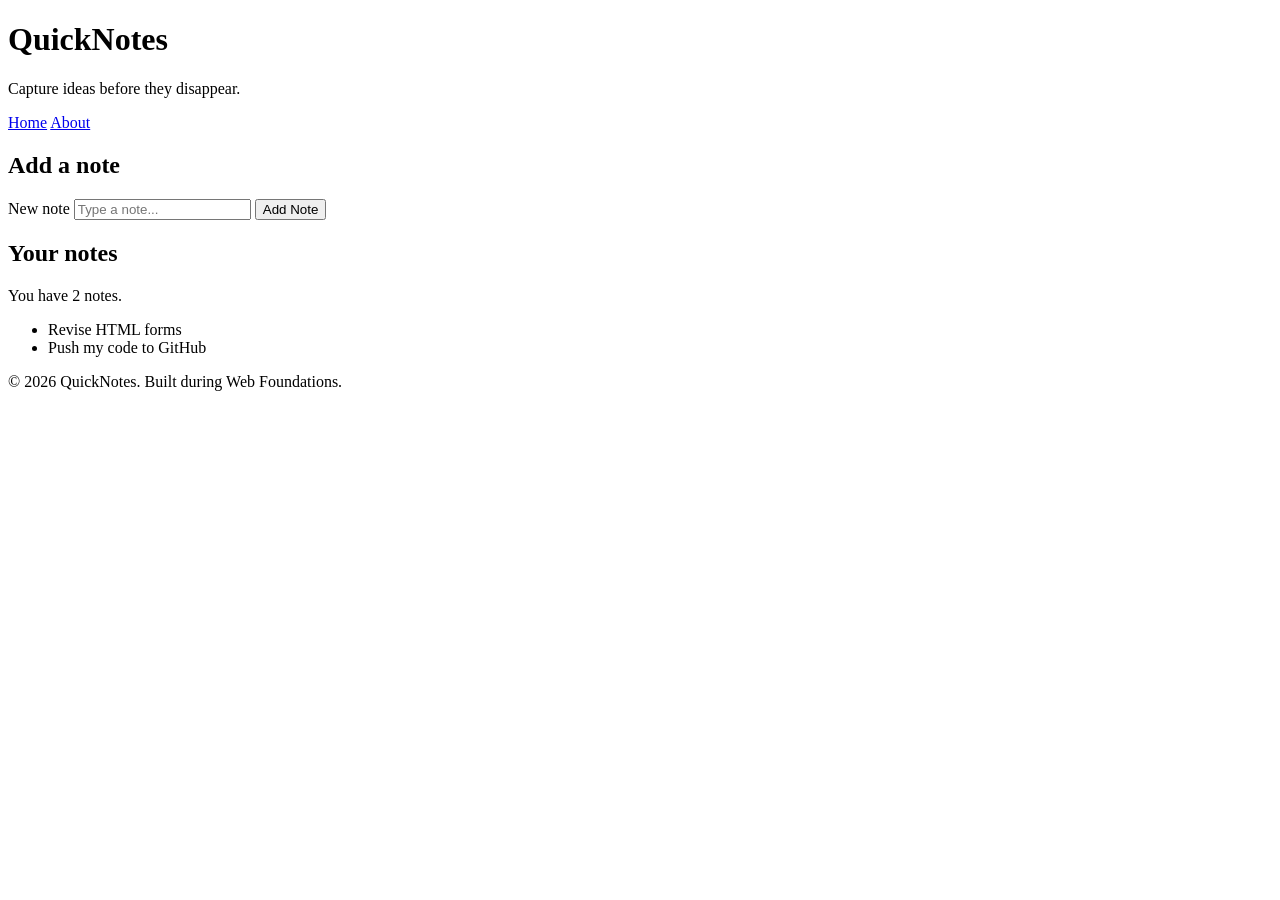
<file: day1/index.html>
<!DOCTYPE html>
<html lang="en">
  <head>
    <meta charset="UTF-8" />
    <meta name="viewport" content="width=device-width, initial-scale=1.0" />
    <title>QuickNotes</title>
  </head>
  <body>
    <header>
      <h1>QuickNotes</h1>
      <p>Capture ideas before they disappear.</p>
      <nav>
    <a href="index.html">Home</a>
    <a href="about.html">About</a>
  </nav>
    </header>
 
    <main>
      <section>
        <h2>Add a note</h2>
        <form id="note-form">
          <label for="note-input">New note</label>
          <input type="text" id="note-input" placeholder="Type a note..." />
          <button type="submit">Add Note</button>
        </form>
      </section>
 
      <section>
        <h2>Your notes</h2>
        <p id="note-count">You have 2 notes.</p>
        <ul id="notes-list">
          <li>Revise HTML forms</li>
          <li>Push my code to GitHub</li>
        </ul>
      </section>
    </main>
 
    <footer>
      <p>&copy; 2026 QuickNotes. Built during Web Foundations.</p>
    </footer>
  </body>
</html>
</file>
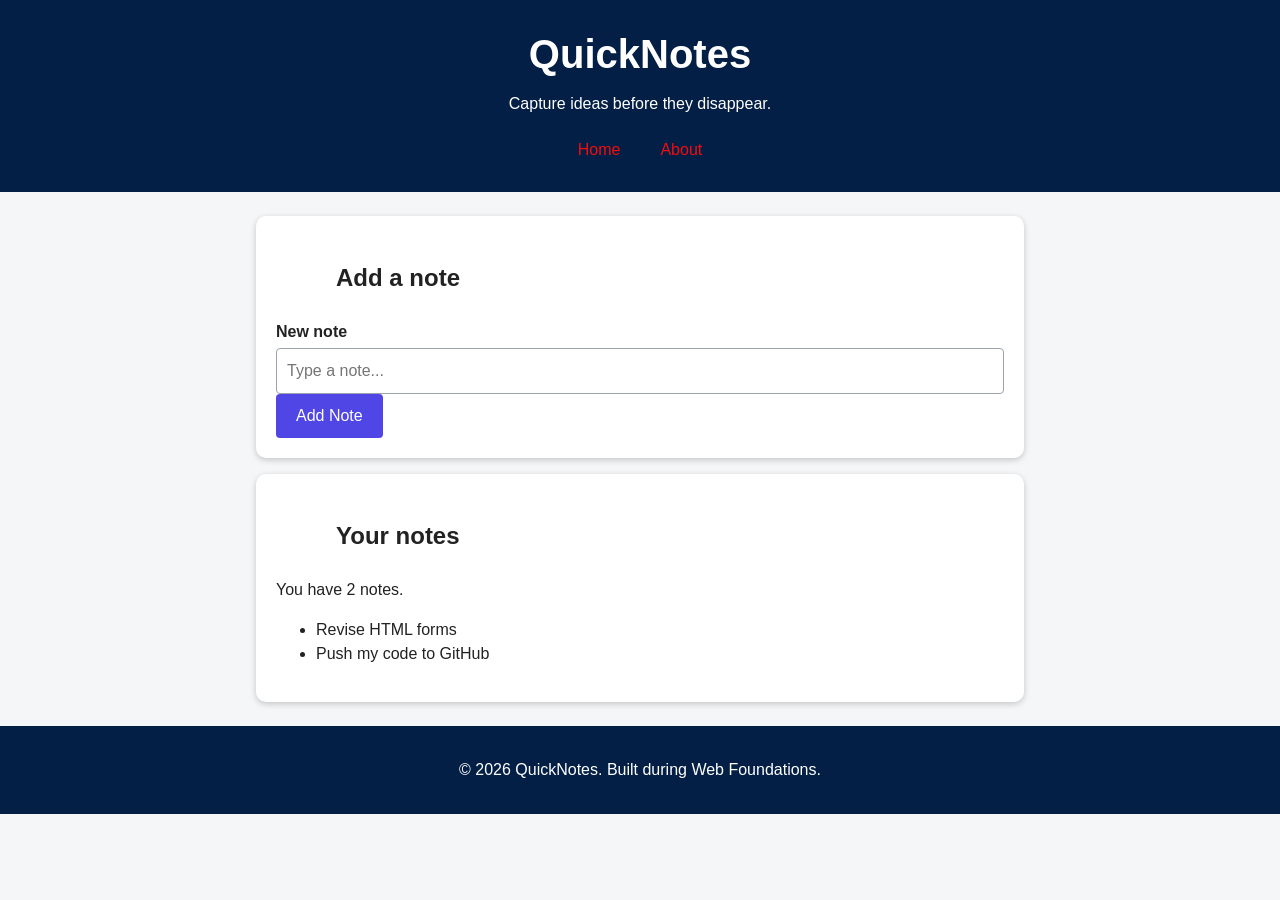
<file: day2/index.html>
<!DOCTYPE html>
<html lang="en">
  <head>
    <meta charset="UTF-8" />
    <meta name="viewport" content="width=device-width, initial-scale=1.0" />
    <title>QuickNotes</title>
    <link rel="stylesheet" href="style.css" />
  </head>
  <body>
    <header>
      <h1>QuickNotes</h1>
      <p>Capture ideas before they disappear.</p>
      <nav>
    <a href="index.html">Home</a>
    <a href="about.html">About</a>
  </nav>
    </header>
 
    <main>
      <section>
        <h2>Add a note</h2>
        <form id="note-form">
          <label for="note-input">New note</label>
          <input type="text" id="note-input" placeholder="Type a note..." />
          <button type="submit">Add Note</button>
        </form>
      </section>
 
      <section>
        <h2>Your notes</h2>
        <p id="note-count">You have 2 notes.</p>
        <ul id="notes-list">
          <li>Revise HTML forms</li>
          <li>Push my code to GitHub</li>
        </ul>
      </section>
    </main>
 
    <footer>
      <p>&copy; 2026 QuickNotes. Built during Web Foundations.</p>
    </footer>
  </body>
</html>
</file>
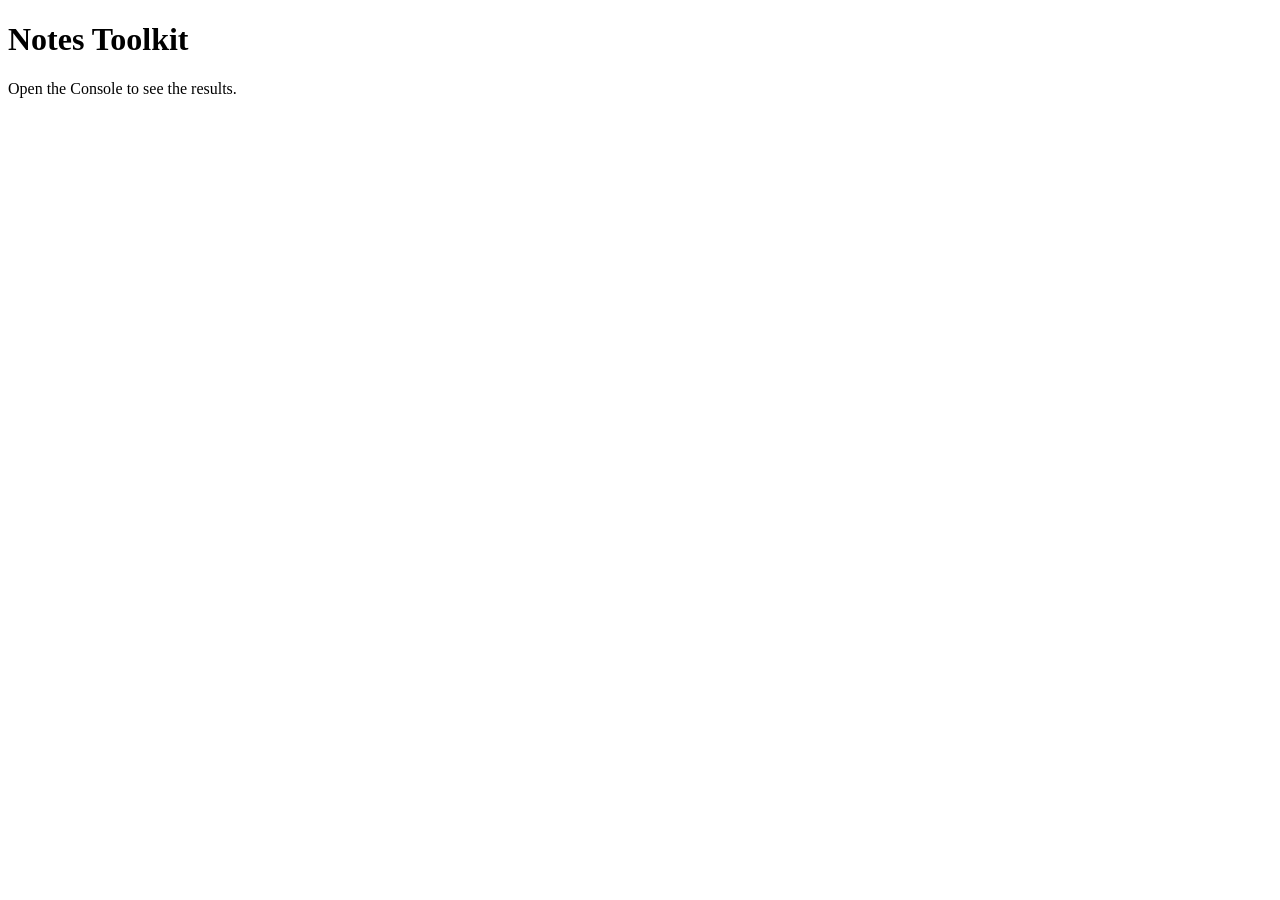
<file: day3/index.html>
<!DOCTYPE html>
<html lang="en">
  <head>
    <meta charset="UTF-8" />
    <meta name="viewport" content="width=device-width, initial-scale=1.0" />
    <title>Notes Toolkit</title>
    <script src="script.js" defer></script>
  </head>
  <body>
    <h1>Notes Toolkit</h1>
    <p>Open the Console to see the results.</p>
  </body>
</html>
</file>
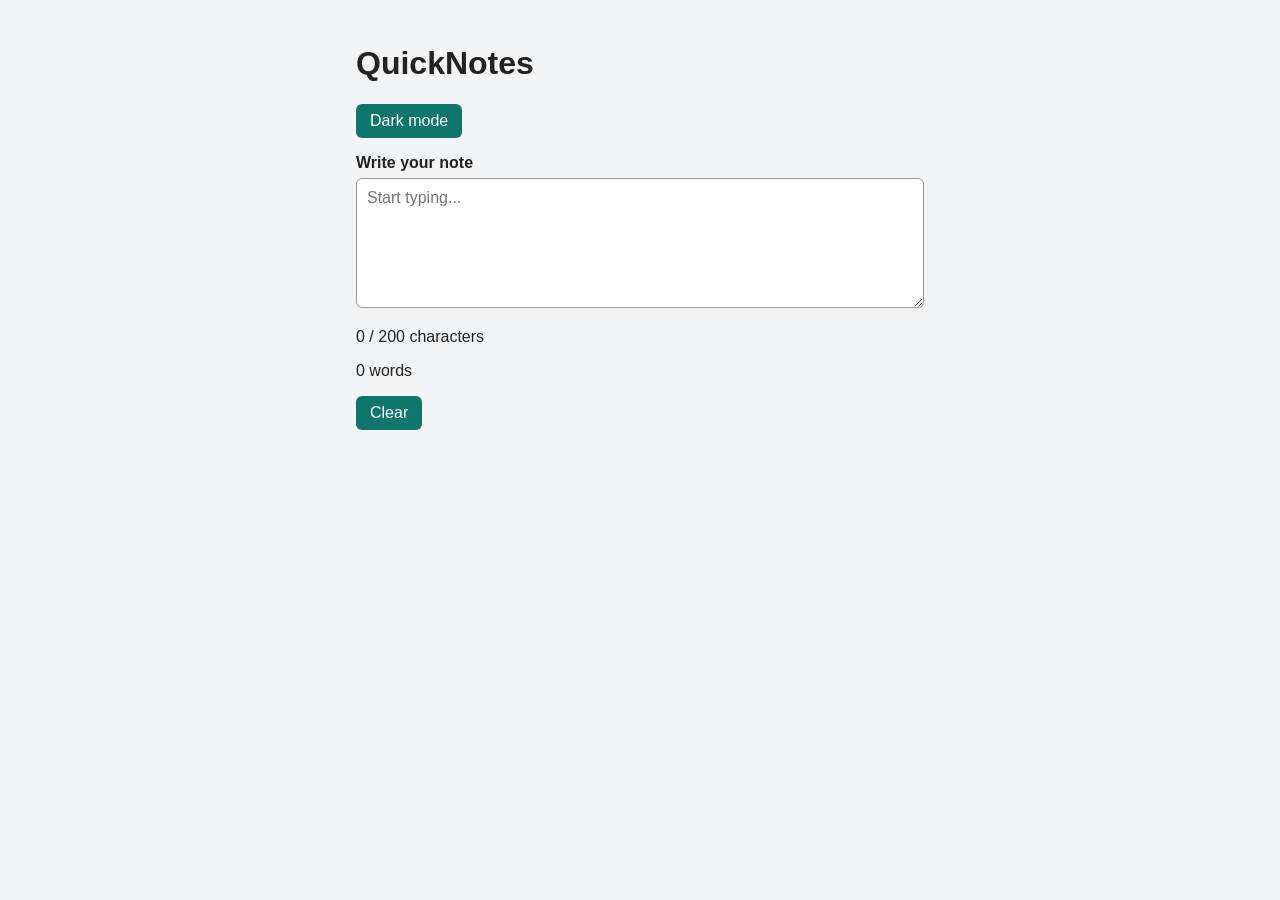
<file: day4/index.html>
<!DOCTYPE html>
<html lang="en">

<head>
    <meta charset="UTF-8" />
    <meta name="viewport" content="width=device-width, initial-scale=1.0" />
    <title>QuickNotes</title>
    <link rel="stylesheet" href="style.css" />
    <script src="script.js" defer></script>
</head>

<body>
    <main>
        <h1>QuickNotes</h1>

        <button id="theme-toggle" type="button">Dark mode</button>

        <label for="note-text">Write your note</label>
        <textarea id="note-text" rows="6" placeholder="Start typing..."></textarea>

        <p id="char-count">0 / 200 characters</p>
        <p id="word-count">0 words</p>

        <button id="clear-btn" type="button">Clear</button>
    </main>
</body>

</html>
</file>
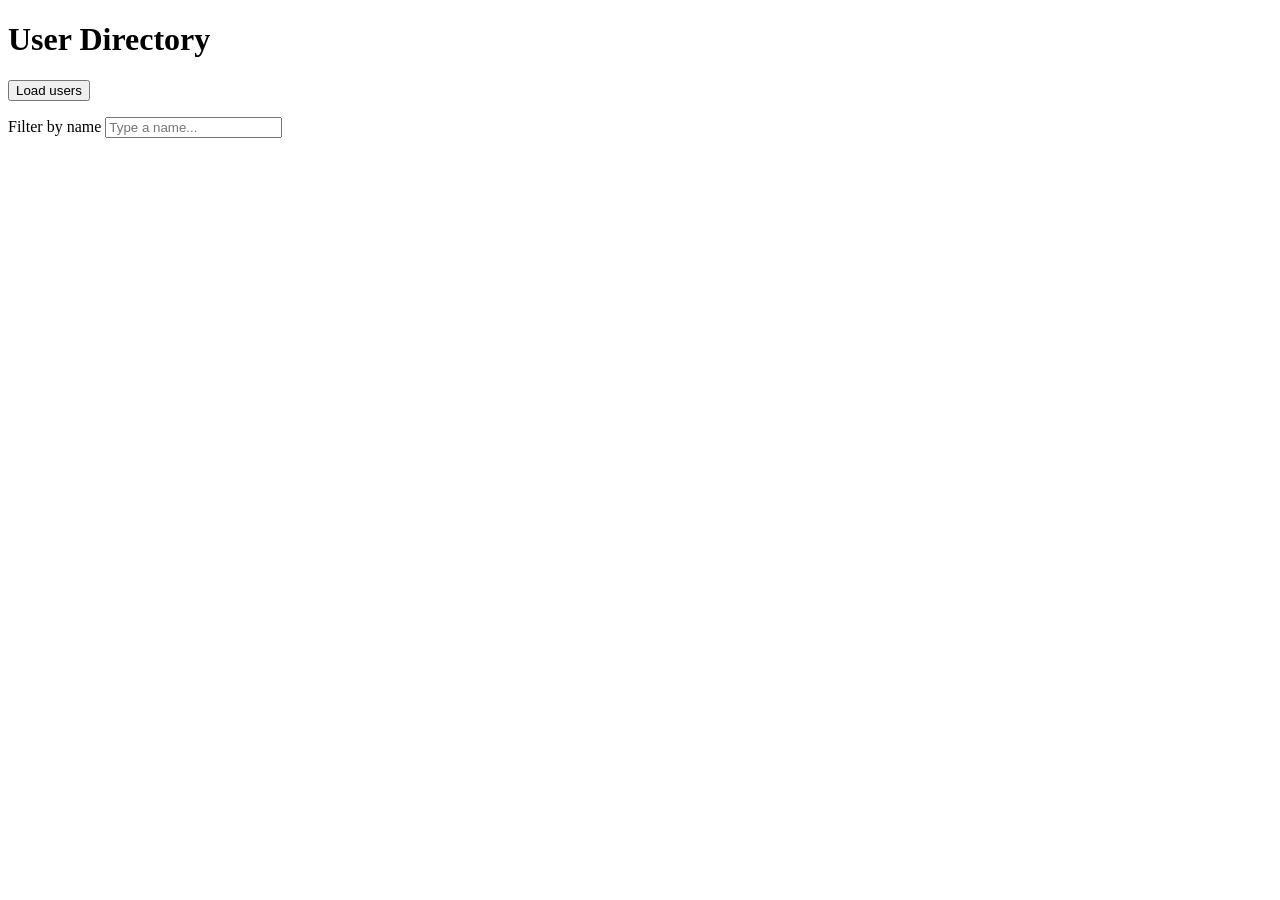
<file: day5/index.html>
<!DOCTYPE html>
<html lang="en">

<head>
    <meta charset="UTF-8" />
    <meta name="viewport" content="width=device-width, initial-scale=1.0" />
    <title>User Directory</title>
    <script src="users.js" defer></script>
</head>

<body>
    <h1>User Directory</h1>

    <button id="load-users" type="button">Load users</button>

    <p>
        <label for="filter-input">Filter by name</label>
        <input type="text" id="filter-input" placeholder="Type a name..." />
    </p>

    <p id="status"></p>
    <ul id="users-list"></ul>
</body>

</html>
</file>
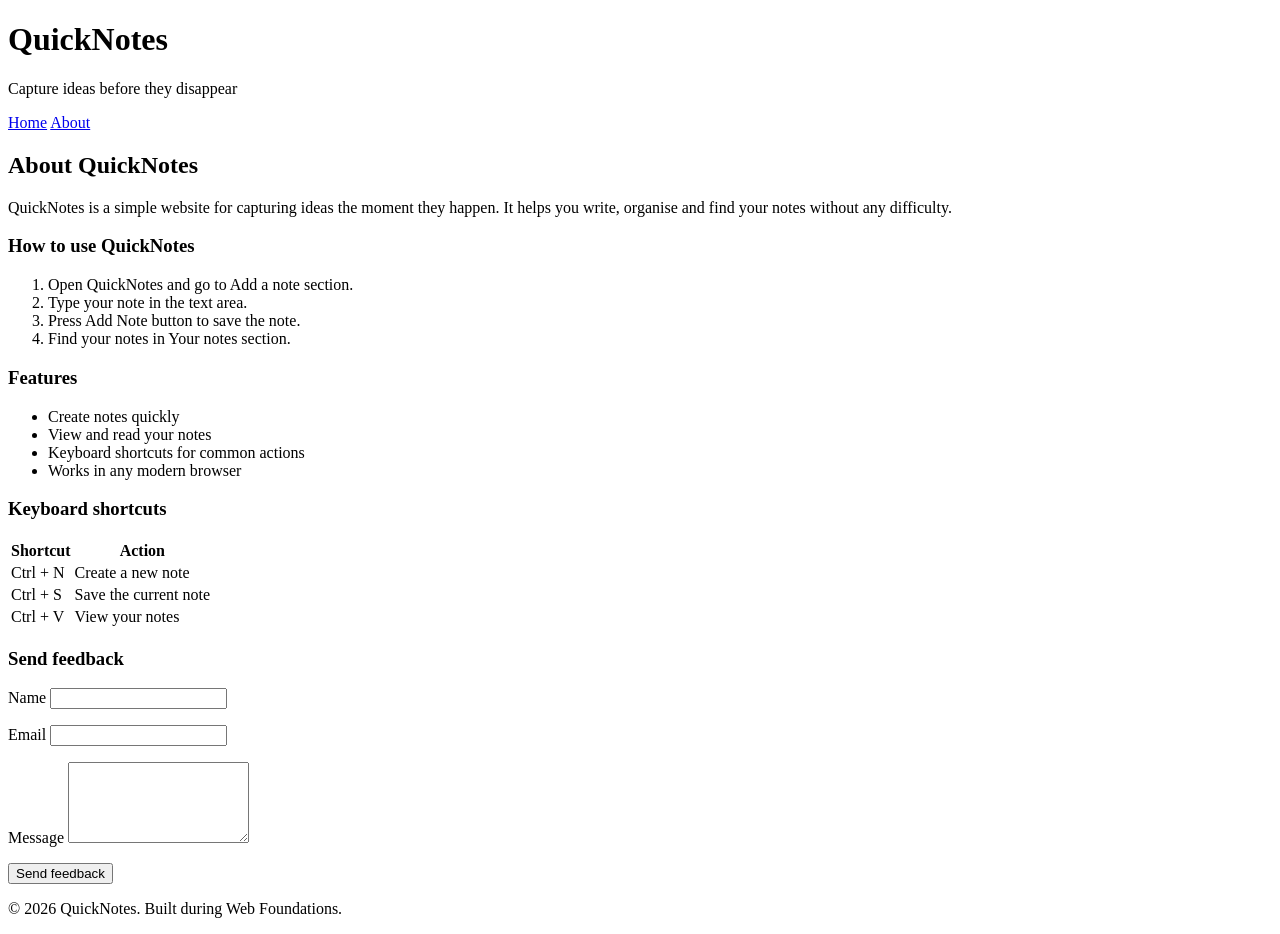
<file: day1/about.html>
<!DOCTYPE html>
<html lang="en">
  <head>
    <meta charset="UTF-8" />
    <meta name="viewport" content="width=device-width, initial-scale=1.0" />
    <title>About QuickNotes</title>
  </head>
  <body>
    <header>
      <h1>QuickNotes</h1>
      <p>Capture ideas before they disappear</p>
      <nav>
        <a href="index.html">Home</a>
        <a href="about.html">About</a>
      </nav>
    </header>

    <main>
      <h2>About QuickNotes</h2>
      <p>
        QuickNotes is a simple website for capturing ideas the moment they
        happen. It helps you write, organise and find your notes without
        any difficulty.
      </p>

      <section>
        <h3>How to use QuickNotes</h3>
        <ol>
          <li>Open QuickNotes and go to Add a note section.</li>
          <li>Type your note in the text area.</li>
          <li>Press Add Note button to save the note.</li>
          <li>Find your notes in Your notes section.</li>
        </ol>
      </section>

      <section>
        <h3>Features</h3>
        <ul>
          <li>Create notes quickly</li>
          <li>View and read your notes</li>
          <li>Keyboard shortcuts for common actions</li>
          <li>Works in any modern browser</li>
        </ul>
      </section>

      <section>
        <h3>Keyboard shortcuts</h3>
        <table>
          <thead>
            <tr>
              <th>Shortcut</th>
              <th>Action</th>
            </tr>
          </thead>
          <tbody>
            <tr>
              <td>Ctrl + N</td>
              <td>Create a new note</td>
            </tr>
            <tr>
              <td>Ctrl + S</td>
              <td>Save the current note</td>
            </tr>
            <tr>
              <td>Ctrl + V</td>
              <td>View your notes</td>
            </tr>
          </tbody>
        </table>
      </section>

      <section>
        <h3>Send feedback</h3>
        <form action="#" method="post">
          <p>
            <label for="name">Name</label>
            <input type="text" id="name" name="name" required />
          </p>
          <p>
            <label for="email">Email</label>
            <input type="email" id="email" name="email" required />
          </p>
          <p>
            <label for="message">Message</label>
            <textarea id="message" name="message" rows="5" required></textarea>
          </p>
          <button type="submit">Send feedback</button>
        </form>
      </section>
    </main>

    <footer>
      <p>&copy; 2026 QuickNotes. Built during Web Foundations.</p>
    </footer>
  </body>
</html>
</file>
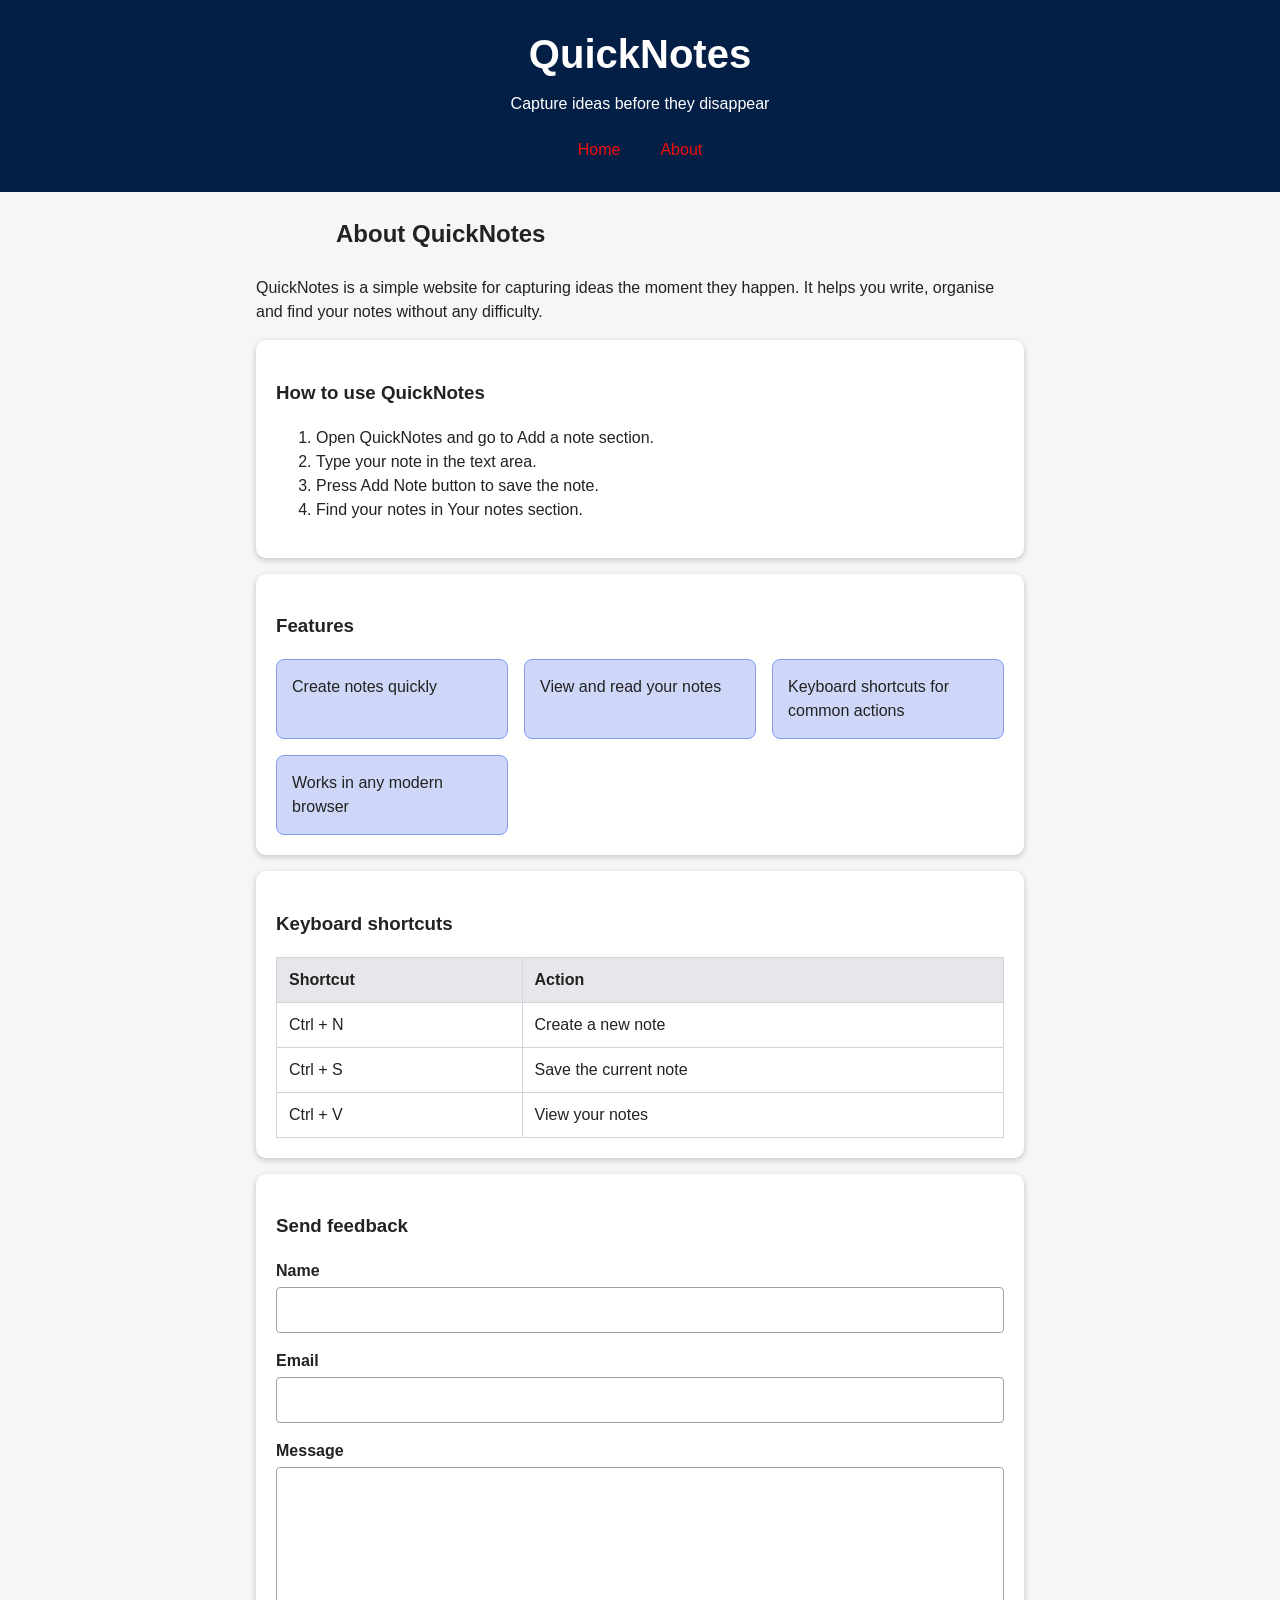
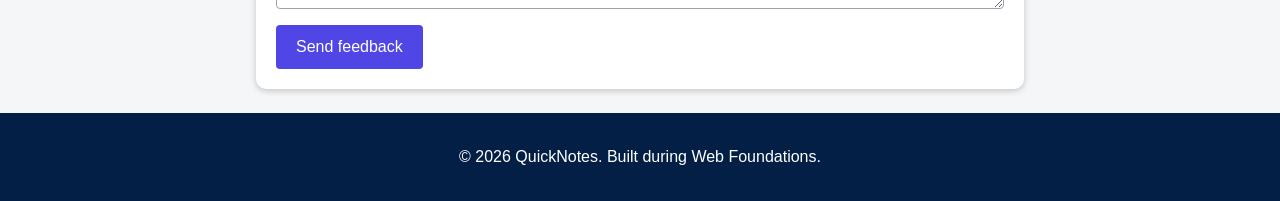
<file: day2/about.html>
<!DOCTYPE html>
<html lang="en">
  <head>
    <meta charset="UTF-8" />
    <meta name="viewport" content="width=device-width, initial-scale=1.0" />
    <title>About QuickNotes</title>
    <link rel="stylesheet" href="style.css" />
  </head>
  <body>
    <header>
      <h1>QuickNotes</h1>
      <p>Capture ideas before they disappear</p>
      <nav>
        <a href="index.html">Home</a>
        <a href="about.html">About</a>
      </nav>
    </header>

    <main>
      <h2>About QuickNotes</h2>
      <p>
        QuickNotes is a simple website for capturing ideas the moment they
        happen. It helps you write, organise and find your notes without
        any difficulty.
      </p>

      <section>
        <h3>How to use QuickNotes</h3>
        <ol>
          <li>Open QuickNotes and go to Add a note section.</li>
          <li>Type your note in the text area.</li>
          <li>Press Add Note button to save the note.</li>
          <li>Find your notes in Your notes section.</li>
        </ol>
      </section>

      <section>
        <h3>Features</h3>
        <ul class="features">
          <li>Create notes quickly</li>
          <li>View and read your notes</li>
          <li>Keyboard shortcuts for common actions</li>
          <li>Works in any modern browser</li>
        </ul>
      </section>

      <section>
        <h3>Keyboard shortcuts</h3>
        <table>
          <thead>
            <tr>
              <th>Shortcut</th>
              <th>Action</th>
            </tr>
          </thead>
          <tbody>
            <tr>
              <td>Ctrl + N</td>
              <td>Create a new note</td>
            </tr>
            <tr>
              <td>Ctrl + S</td>
              <td>Save the current note</td>
            </tr>
            <tr>
              <td>Ctrl + V</td>
              <td>View your notes</td>
            </tr>
          </tbody>
        </table>
      </section>

      <section>
        <h3>Send feedback</h3>
        <form action="#" method="post">
          <p>
            <label for="name">Name</label>
            <input type="text" id="name" name="name" required />
          </p>
          <p>
            <label for="email">Email</label>
            <input type="email" id="email" name="email" required />
          </p>
          <p>
            <label for="message">Message</label>
            <textarea id="message" name="message" rows="5" required></textarea>
          </p>
          <button type="submit">Send feedback</button>
        </form>
      </section>
    </main>

    <footer>
      <p>&copy; 2026 QuickNotes. Built during Web Foundations.</p>
    </footer>
  </body>
</html>
</file>
<file: day2/style.css>
*,
*::before,
*::after {
  box-sizing: border-box;
}

body {
  margin: 0;
  font-family: "Segoe UI", Arial, sans-serif;
  background-color: #f4f6f8;
  color: #222;
  line-height: 1.5;
}

header {
  background-color: #031f45;
  color: white;
  text-align: center;
  padding: 24px 16px;
}

header h1 {
  margin: 0 0 8px;
  font-size: 2.5rem;
}

header p {
  margin: 0 0 16px;
}

nav {
  display: flex;
  justify-content: center;
  gap: 16px;
}

nav a {
  color: #f50c0c;
  text-decoration: none;
  padding: 6px 12px;
  border-radius: 4px;
  transition: background-color 0.3s ease;
}

nav a:hover {
  background: #374151;
  translate: 0 10px;
}

main {
  max-width: 800px;
  margin: 24px auto;
  padding: 0 16px;
}

main section {
  margin: 16px 0;
}

main h2 {
  max-width: 640px;
  margin: 24px auto;
  padding: 0 16px;
}

section {
  background: #fff;
  padding: 20px;
  margin-bottom: 20px;
  border-radius: 10px;
  box-shadow: 0 2px 6px rgba(0, 0, 0, 0.2);
}

.features {
  display: grid;
  grid-template-columns: repeat(auto-fit, minmax(180px, 1fr));
  gap: 16px;
  list-style: none;
  padding: 0;
  margin: 0;
}

.features li {
  background: #ced7f8;
  border: 1px solid hsl(228, 76%, 73%);
  border-radius: 8px;
  padding: 15px;
}

table {
  width: 100%;
  border-collapse: collapse;
}

th,
td {
  border: 1px solid #d1d5db;
  padding: 10px 12px;
  text-align: left;
}

th {
  background: #e5e7eb;
}

form p {
  margin: 0 0 16px;
}

label {
  display: block;
  margin-bottom: 4px;
  font-weight: bold;
}

input,
textarea {
  display: block;
  width: 100%;
  padding: 10px;
  font: inherit;
  border: 1px solid #9ca3af;
  border-radius: 4px;
}

input:focus,
textarea:focus {
  outline: 2px solid #4f46e5;
  border-color: #4f46e5;
}

button {
  padding: 10px 20px;
  font: inherit;
  color: #fff;
  background: #4f46e5;
  border: none;
  border-radius: 4px;
  cursor: pointer;
  transition: background-color 0.3s ease, transform 0.2s ease;
}

button:hover {
  background: #4338ca;
  transform: translateY(-2px);
}

footer {
  background-color: #031f45;
  color: white;
  text-align: center;
  padding: 16px;
}

@media (max-width: 600px) {
  header {
    padding: 16px 8px;
  }

  header h1 {
    font-size: 1.6rem;
  }

  section {
    padding: 16px;
  }
}
</file>
<file: day4/style.css>
/* Light theme colours */
:root {
    --bg: #f3f4f6;
    --text: #222222;
    --card: #ffffff;
    --border: #999999;
    --button: #0f766e;
    --button-hover: #0b5a54;
}

/* Dark theme: only the variables change */
body.dark {
    --bg: #111827;
    --text: #f3f4f6;
    --card: #1f2937;
    --border: #6b7280;
    --button: #14b8a6;
    --button-hover: #0d9488;
}

* {
    box-sizing: border-box;
}

body {
    margin: 0;
    font-family: Arial, Helvetica, sans-serif;
    background: var(--bg);
    color: var(--text);
    transition: background-color 0.3s, color 0.3s;
}

main {
    max-width: 600px;
    margin: 0 auto;
    padding: 24px 16px;
}

label {
    display: block;
    margin: 16px 0 6px;
    font-weight: bold;
}

textarea {
    width: 100%;
    padding: 10px;
    font: inherit;
    color: var(--text);
    background: var(--card);
    border: 1px solid var(--border);
    border-radius: 6px;
}

button {
    padding: 8px 14px;
    font: inherit;
    color: white;
    background: var(--button);
    border: none;
    border-radius: 6px;
    cursor: pointer;
    transition: background-color 0.3s;
}

button:hover {
    background: var(--button-hover);
}

/* Counter classes */
.warning {
    color: orange;
}

.over {
    color: red;
    font-weight: bold;
}
</file>
